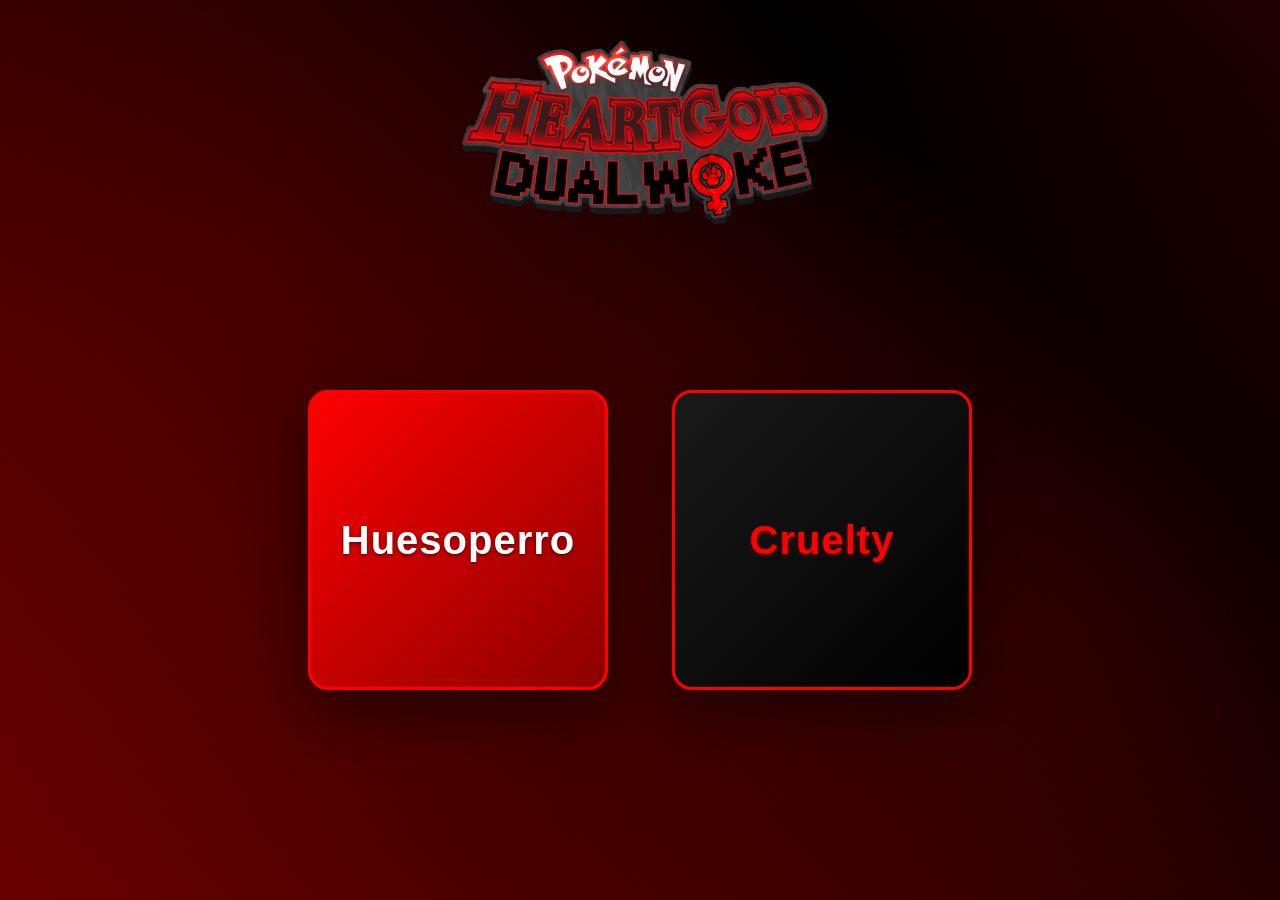
<file: index.html>
<!DOCTYPE html>
<html lang="es">
<head>
    <meta charset="UTF-8">
    <meta name="viewport" content="width=device-width, initial-scale=1.0">
    <title>DualWoke</title>
    <link rel="stylesheet" href="style.css">
</head>
<body>
    <img src="images/logo-woke.png" alt="Logo Dualwoke" class="logo">
    <div class="container">
        <button class="button button-huesoperro" onclick="navigate('hueso.html')">
            Huesoperro
        </button>
        <button class="button button-cruelty" onclick="navigate('cruelty.html')">
            Cruelty
        </button>
    </div>

    <script src="cruelty.js"></script>
</body>
</html>
</file>
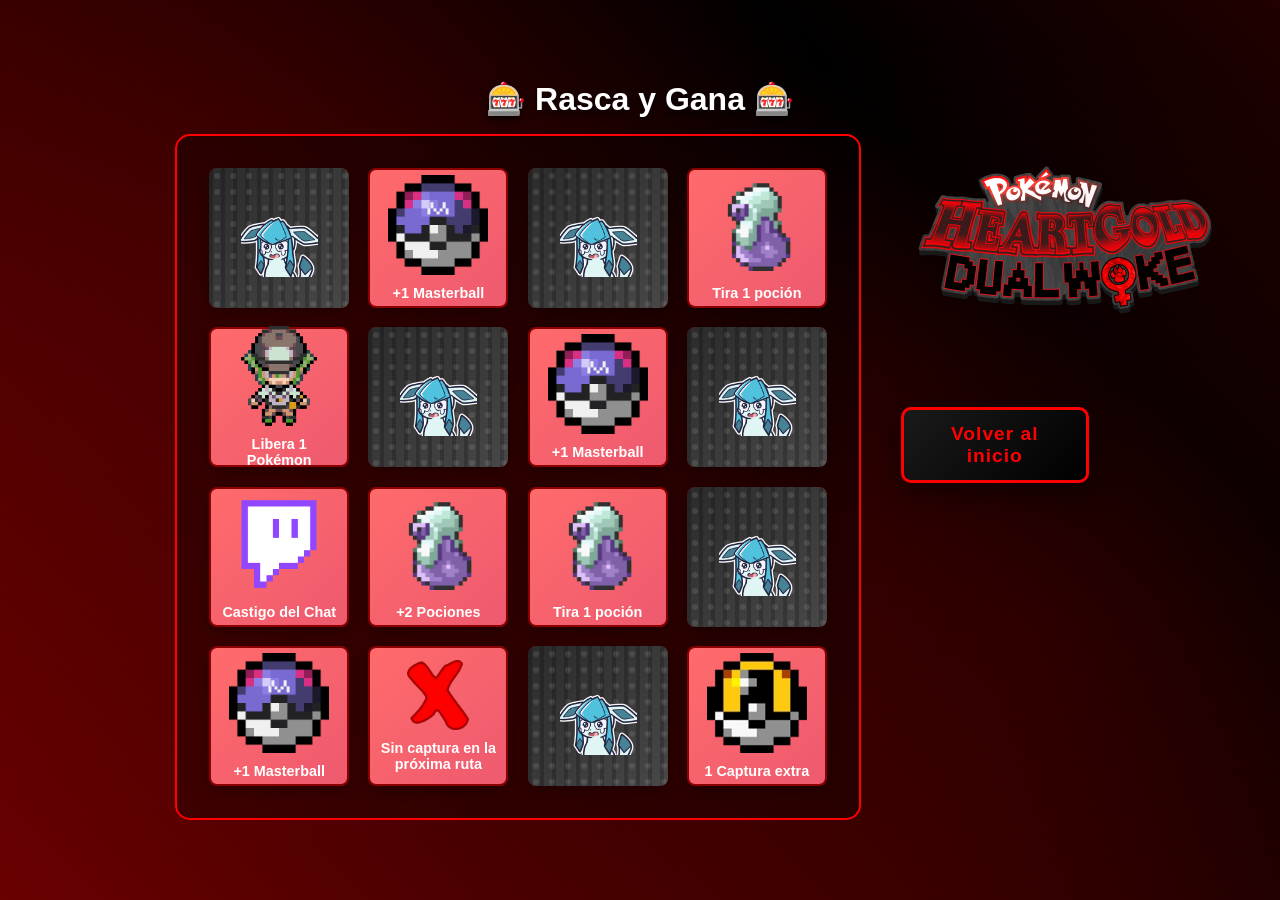
<file: cruelty.html>
<!DOCTYPE html>
<html lang="es">
<head>
    <meta charset="UTF-8">
    <meta name="viewport" content="width=device-width, initial-scale=1.0">
    <title>Cruelty - Rasca y Gana</title>
    <link rel="stylesheet" href="cruelty_style.css">
</head>
<body>
    <div class="container">
        <h1>🎰 Rasca y Gana 🎰</h1>
        
        <div class="content-wrapper">
            <div class="left-area">
                <div class="scratch-card-grid" id="scratchGrid"></div>
            </div>

            <div class="right-area">
                <div class="logo-wrap">
                    <img src="images/logo-woke.png" alt="Logo" class="logo" />
                </div>
                <button class="button button-cruelty" onclick="navigate('index.html')">
                    Volver al inicio
                </button>
            </div>
        </div>
    </div>

    <script src="cruelty.js"></script>
</body>
</html>
</file>
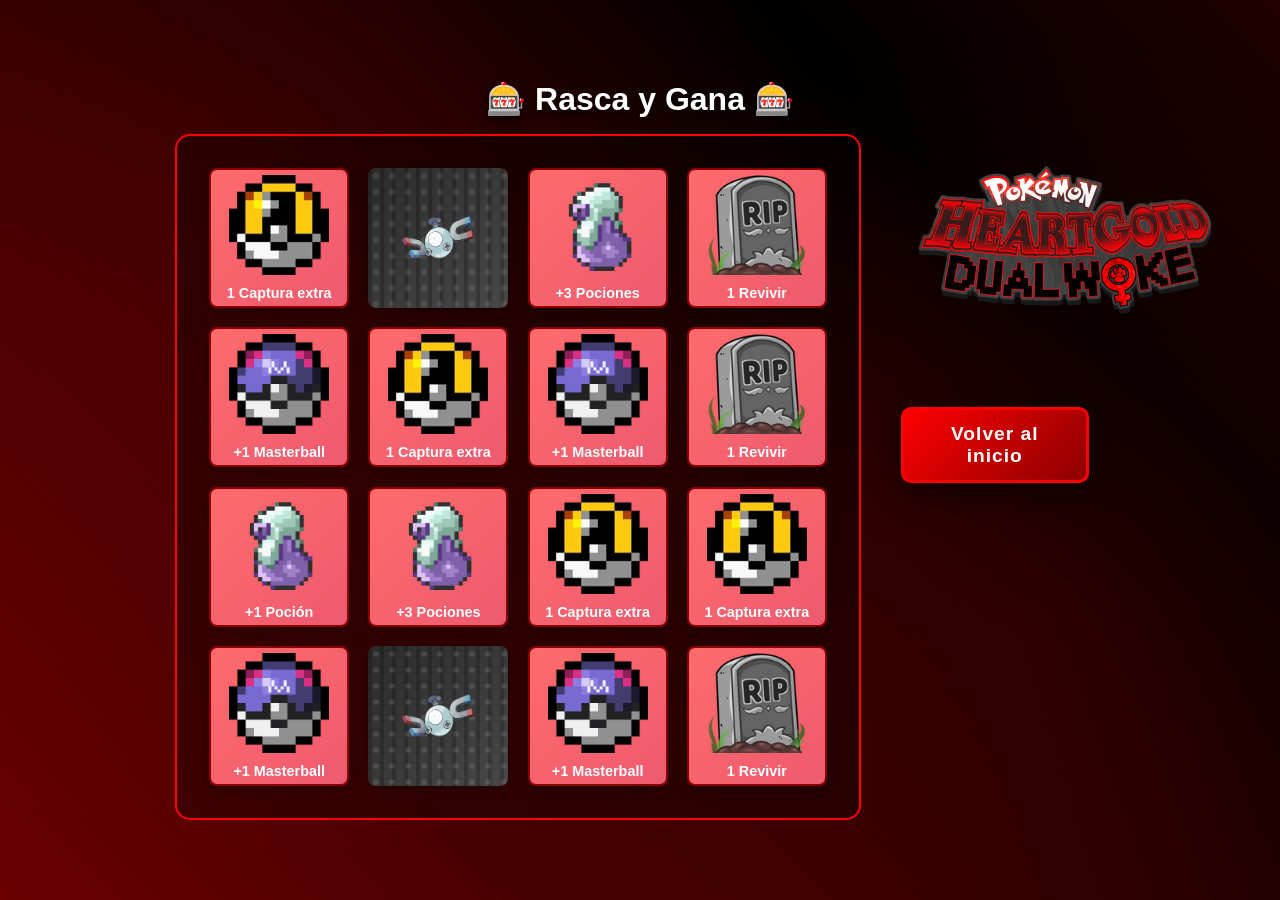
<file: hueso.html>
<!DOCTYPE html>
<html lang="es">
<head>
    <meta charset="UTF-8">
    <meta name="viewport" content="width=device-width, initial-scale=1.0">
    <title>Huesoperro - Rasca y Gana</title>
    <link rel="stylesheet" href="hueso.css">
</head>
<body>
    <div class="container">
        <h1>🎰 Rasca y Gana 🎰</h1>
        
        <div class="content-wrapper">
            <div class="left-area">
                <div class="scratch-card-grid" id="scratchGrid"></div>
            </div>

            <div class="right-area">
                <div class="logo-wrap">
                    <img src="images/logo-woke.png" alt="Logo" class="logo" />
                </div>
                <button class="button button-huesoperro" onclick="navigate('index.html')">
                    Volver al inicio
                </button>
            </div>
        </div>
    </div>

    <script src="hueso.js"></script>
</body>
</html>
</file>
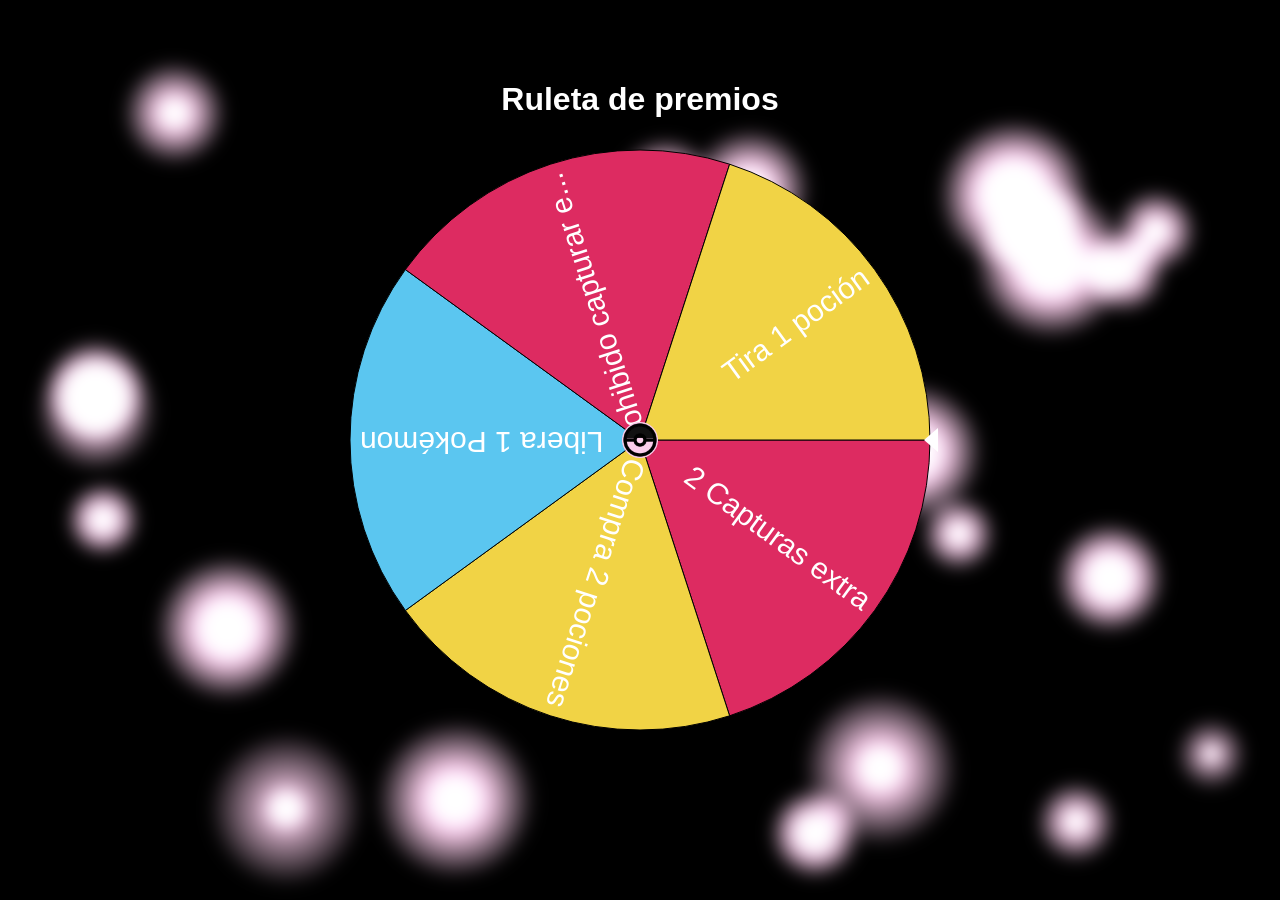
<file: eclipse/main.html>
<!doctype html>
<html lang="es">
<head>
	<meta charset="utf-8" />
	<meta name="viewport" content="width=device-width, initial-scale=1" />
	<title>Ruleta</title>
	<link rel="stylesheet" href="style.css">
</head>
<body>
	<main class="container">
		<h1>Ruleta de premios</h1>
		<div class="ruleta-wrap">
			<canvas id="ruletaCanvas"></canvas>
			</div>
		<div id="result" class="result"></div>
	</main>

	<script type="module">
		import Ruleta from './ruleta.js';
		import './background.js';

		// Lista de premios (modifica esta lista libremente)
		const premios = [
			
			'2 Capturas extra',
			
			'Compra 2 pociones',
			'Libera 1 Pokémon',
			'Prohibido capturar en la siguiente ruta',
			'Tira 1 poción',
		
		];

		const resultBox = document.getElementById('result');
		const showPrize = (prize) => {
			resultBox.textContent = `¡Has ganado: ${prize}!`;
			resultBox.classList.add('visible');
			window.clearTimeout(resultBox.hideTimer);
			resultBox.hideTimer = window.setTimeout(() => {
				resultBox.classList.remove('visible');
			}, 3800);
		};

		const rueda = new Ruleta('ruletaCanvas', premios, {
			size: 600,
			onResult: (index, prize) => {
				showPrize(prize);
			}
		});

	</script>
</body>
</html>
</file>
<file: style.css>
* {
    margin: 0;
    padding: 0;
    box-sizing: border-box;
}

body {
    height: 100vh;
    display: flex;
    justify-content: center;
    align-items: center;
    font-family: 'Segoe UI', Tahoma, Geneva, Verdana, sans-serif;
    overflow: hidden;
    position: relative;
}

/* Fondo fluido animado */
body::before {
    content: '';
    position: fixed;
    top: 0;
    left: 0;
    width: 200%;
    height: 200%;
    background: linear-gradient(45deg, #000000 0%, #8b0000 25%, #000000 50%, #8b0000 75%, #000000 100%);
    background-size: 200% 200%;
    animation: fluidBg 15s ease infinite;
    z-index: -1;
}

@keyframes fluidBg {
    0% {
        background-position: 0% 50%;
    }
    50% {
        background-position: 100% 50%;
    }
    100% {
        background-position: 0% 50%;
    }
}

/* Burbujas flotantes en el fondo */
body::after {
    content: '';
    position: fixed;
    top: 0;
    left: 0;
    width: 100%;
    height: 100%;
    background: radial-gradient(circle at 20% 30%, rgba(255, 0, 0, 0.1) 0%, transparent 50%),
                radial-gradient(circle at 80% 70%, rgba(255, 0, 0, 0.1) 0%, transparent 50%),
                radial-gradient(circle at 50% 50%, rgba(139, 0, 0, 0.1) 0%, transparent 50%);
    animation: floatingBubbles 20s ease-in-out infinite;
    z-index: -1;
    pointer-events: none;
}

@keyframes floatingBubbles {
    0%, 100% {
        background-position: 0% 0%;
    }
    50% {
        background-position: 50% 50%;
    }
}

.container {
    display: flex;
    gap: 4rem;
    flex-wrap: wrap;
    justify-content: center;
    align-items: center;
    z-index: 1;
    position: relative;
    margin-top: 180px;
}

.button {
    width: 300px;
    height: 300px;
    font-size: 2.5rem;
    font-weight: 600;
    border: none;
    border-radius: 20px;
    cursor: pointer;
    transition: all 0.4s cubic-bezier(0.34, 1.56, 0.64, 1);
    display: flex;
    justify-content: center;
    align-items: center;
    text-align: center;
    padding: 2rem;
    box-shadow: 0 20px 60px rgba(0, 0, 0, 0.5);
    animation: floatButton 3s ease-in-out infinite;
    letter-spacing: 1px;
}

@keyframes floatButton {
    0%, 100% {
        transform: translateY(0px);
    }
    50% {
        transform: translateY(-15px);
    }
}

.button:nth-child(1) {
    animation-delay: 0s;
}

.button:nth-child(2) {
    animation-delay: 0.5s;
}

.button:hover {
    transform: translateY(-20px) scale(1.08);
    box-shadow: 0 30px 80px rgba(255, 0, 0, 0.4);
}

.button:active {
    transform: translateY(-10px) scale(1.05);
}

.button-huesoperro {
    background: linear-gradient(135deg, #ff0000 0%, #8b0000 100%);
    color: white;
    border: 3px solid #ff0000;
    text-shadow: 0 2px 4px rgba(0, 0, 0, 0.5);
}

.button-huesoperro:hover {
    background: linear-gradient(135deg, #ff3333 0%, #a00000 100%);
    border-color: #ff3333;
}

.button-cruelty {
    background: linear-gradient(135deg, #1a1a1a 0%, #000000 100%);
    color: #ff0000;
    border: 3px solid #ff0000;
    text-shadow: 0 2px 4px rgba(255, 0, 0, 0.3);
}

.button-cruelty:hover {
    background: linear-gradient(135deg, #333333 0%, #1a1a1a 100%);
    color: #ff3333;
    border-color: #ff3333;
}

.logo {
    position: absolute;
    top: 20px;
    left: 50%;
    transform: translateX(-50%);
    max-width: 400px;
    height: auto;
    z-index: 10;
}
</file>
<file: cruelty_style.css>
* {
    margin: 0;
    padding: 0;
    box-sizing: border-box;
}

body {
    height: 100vh;
    display: flex;
    justify-content: center;
    align-items: center;
    font-family: 'Segoe UI', Tahoma, Geneva, Verdana, sans-serif;
    overflow: auto;
    position: relative;
}

/* Fondo fluido animado */
body::before {
    content: '';
    position: fixed;
    top: 0;
    left: 0;
    width: 200%;
    height: 200%;
    background: linear-gradient(45deg, #000000 0%, #8b0000 25%, #000000 50%, #8b0000 75%, #000000 100%);
    background-size: 200% 200%;
    animation: fluidBg 15s ease infinite;
    z-index: -1;
}

@keyframes fluidBg {
    0% {
        background-position: 0% 50%;
    }
    50% {
        background-position: 100% 50%;
    }
    100% {
        background-position: 0% 50%;
    }
}

/* Burbujas flotantes en el fondo */
body::after {
    content: '';
    position: fixed;
    top: 0;
    left: 0;
    width: 100%;
    height: 100%;
    background: radial-gradient(circle at 20% 30%, rgba(255, 0, 0, 0.1) 0%, transparent 50%),
                radial-gradient(circle at 80% 70%, rgba(255, 0, 0, 0.1) 0%, transparent 50%),
                radial-gradient(circle at 50% 50%, rgba(139, 0, 0, 0.1) 0%, transparent 50%);
    animation: floatingBubbles 20s ease-in-out infinite;
    z-index: -1;
    pointer-events: none;
}

@keyframes floatingBubbles {
    0%, 100% {
        background-position: 0% 0%;
    }
    50% {
        background-position: 50% 50%;
    }
}

.container {
    display: flex;
    flex-direction: column;
    gap: 1rem;
    align-items: center;
    z-index: 1;
    position: relative;
    padding: 1.5rem 1rem;
}

h1 {
    font-size: 2rem;
    color: white;
    text-shadow: 0 4px 8px rgba(0, 0, 0, 0.7);
    margin: 0;
}

.content-wrapper {
    display: flex;
    width: 100%;
    max-width: 1200px;
    min-height: 70vh;
    gap: 1.5rem;
    align-items: flex-start;
    justify-content: space-between;
}

.left-area {
    flex: 1 1 auto;
    display: flex;
    justify-content: flex-start;
}

.right-area {
    width: 220px;
    height: 100%;
    display: flex;
    flex-direction: column;
    align-items: flex-start;
    justify-content: flex-end;
    gap: 0.8rem;
    padding: 1rem;
}

.logo-wrap {
    display: flex;
    justify-content: flex-start;
    width: 100%;
    margin-bottom: 4rem;
}

.button.button-cruelty {
    align-self: flex-end;
}

.logo {
    width: 320px;
    height: auto;
    object-fit: contain;
}

.scratch-card-grid {
    display: grid;
    grid-template-columns: repeat(4, 1fr);
    gap: 1.2rem;
    padding: 2rem;
    background: rgba(0, 0, 0, 0.3);
    border-radius: 15px;
    backdrop-filter: blur(10px);
    border: 2px solid #ff0000;
}

.scratch-card {
    position: relative;
    width: 140px;
    height: 140px;
    cursor: pointer;
    opacity: 0;
    animation: fadeInCard 0.5s ease forwards;
}

@keyframes fadeInCard {
    from {
        opacity: 0;
        transform: scale(0.8);
    }
    to {
        opacity: 1;
        transform: scale(1);
    }
}

.scratch-card:nth-child(1) { animation-delay: 0s; }
.scratch-card:nth-child(2) { animation-delay: 0.1s; }
.scratch-card:nth-child(3) { animation-delay: 0.2s; }
.scratch-card:nth-child(4) { animation-delay: 0.3s; }
.scratch-card:nth-child(5) { animation-delay: 0.1s; }
.scratch-card:nth-child(6) { animation-delay: 0.2s; }
.scratch-card:nth-child(7) { animation-delay: 0.3s; }
.scratch-card:nth-child(8) { animation-delay: 0.4s; }
.scratch-card:nth-child(9) { animation-delay: 0.2s; }
.scratch-card:nth-child(10) { animation-delay: 0.3s; }
.scratch-card:nth-child(11) { animation-delay: 0.4s; }
.scratch-card:nth-child(12) { animation-delay: 0.5s; }
.scratch-card:nth-child(13) { animation-delay: 0.3s; }
.scratch-card:nth-child(14) { animation-delay: 0.4s; }
.scratch-card:nth-child(15) { animation-delay: 0.5s; }
.scratch-card:nth-child(16) { animation-delay: 0.6s; }

.scratch-content {
    position: absolute;
    top: 0;
    left: 0;
    width: 100%;
    height: 100%;
    display: flex;
    flex-direction: column;
    align-items: center;
    justify-content: center;
    background: linear-gradient(135deg, #ff6b6b 0%, #ee5a6f 100%);
    border-radius: 8px;
    border: 2px solid #8b0000;
    font-weight: bold;
    color: white;
    font-size: 0.9rem;
    text-align: center;
    padding: 0.5rem;
    box-shadow: 0 5px 15px rgba(0, 0, 0, 0.3);
    z-index: 0;
}

.scratch-canvas {
    position: absolute;
    top: 0;
    left: 0;
    border-radius: 8px;
    cursor: pointer;
    z-index: 10;
    display: block;
}

.button {
    width: auto;
    padding: 0.8rem 2rem;
    font-size: 1.2rem;
    font-weight: 600;
    border: none;
    border-radius: 10px;
    cursor: pointer;
    transition: all 0.4s cubic-bezier(0.34, 1.56, 0.64, 1);
    display: inline-flex;
    justify-content: center;
    align-items: center;
    text-align: center;
    box-shadow: 0 10px 30px rgba(0, 0, 0, 0.5);
    letter-spacing: 1px;
}

.button:hover {
    transform: translateY(-5px) scale(1.08);
    box-shadow: 0 15px 40px rgba(255, 0, 0, 0.4);
}

.button:active {
    transform: translateY(-2px) scale(1.05);
}

.button-cruelty {
    background: linear-gradient(135deg, #1a1a1a 0%, #000000 100%);
    color: #ff0000;
    border: 3px solid #ff0000;
}

.button-cruelty:hover {
    background: linear-gradient(135deg, #333333 0%, #1a1a1a 100%);
    color: #ff3333;
    border-color: #ff3333;
}
</file>
<file: hueso.css>
* {
    margin: 0;
    padding: 0;
    box-sizing: border-box;
}

body {
    height: 100vh;
    display: flex;
    justify-content: center;
    align-items: center;
    font-family: 'Segoe UI', Tahoma, Geneva, Verdana, sans-serif;
    overflow: auto;
    position: relative;
}

/* Fondo fluido animado */
body::before {
    content: '';
    position: fixed;
    top: 0;
    left: 0;
    width: 200%;
    height: 200%;
    background: linear-gradient(45deg, #000000 0%, #8b0000 25%, #000000 50%, #8b0000 75%, #000000 100%);
    background-size: 200% 200%;
    animation: fluidBg 15s ease infinite;
    z-index: -1;
}

@keyframes fluidBg {
    0% {
        background-position: 0% 50%;
    }
    50% {
        background-position: 100% 50%;
    }
    100% {
        background-position: 0% 50%;
    }
}

/* Burbujas flotantes en el fondo */
body::after {
    content: '';
    position: fixed;
    top: 0;
    left: 0;
    width: 100%;
    height: 100%;
    background: radial-gradient(circle at 20% 30%, rgba(255, 0, 0, 0.1) 0%, transparent 50%),
                radial-gradient(circle at 80% 70%, rgba(255, 0, 0, 0.1) 0%, transparent 50%),
                radial-gradient(circle at 50% 50%, rgba(139, 0, 0, 0.1) 0%, transparent 50%);
    animation: floatingBubbles 20s ease-in-out infinite;
    z-index: -1;
    pointer-events: none;
}

@keyframes floatingBubbles {
    0%, 100% {
        background-position: 0% 0%;
    }
    50% {
        background-position: 50% 50%;
    }
}

.container {
    display: flex;
    flex-direction: column;
    gap: 1rem;
    align-items: center;
    z-index: 1;
    position: relative;
    max-height: 100vh;
    padding: 1.5rem 1rem;
}

h1 {
    font-size: 2rem;
    color: white;
    text-shadow: 0 4px 8px rgba(0, 0, 0, 0.7);
    margin: 0;
}

.content-wrapper {
    display: flex;
    width: 100%;
    max-width: 1200px;
    min-height: 70vh;
    gap: 1.5rem;
    align-items: flex-start;
    justify-content: space-between;
}

.left-area {
    flex: 1 1 auto;
    display: flex;
    justify-content: flex-start;
}

.right-area {
    width: 220px;
    height: 100%;
    display: flex;
    flex-direction: column;
    align-items: flex-start;
    justify-content: flex-end;
    gap: 0.8rem;
    padding: 1rem;
}

.logo-wrap {
    display: flex;
    justify-content: flex-start;
    width: 100%;
    margin-bottom: 4rem;
}

.logo {
    width: 320px;
    height: auto;
    object-fit: contain;
}

.scratch-card-grid {
    display: grid;
    grid-template-columns: repeat(4, 1fr);
    gap: 1.2rem;
    padding: 2rem;
    background: rgba(0, 0, 0, 0.3);
    border-radius: 15px;
    backdrop-filter: blur(10px);
    border: 2px solid #ff0000;
}

.scratch-card {
    position: relative;
    width: 140px;
    height: 140px;
    cursor: pointer;
    opacity: 0;
    animation: fadeInCard 0.5s ease forwards;
}

@keyframes fadeInCard {
    from {
        opacity: 0;
        transform: scale(0.8);
    }
    to {
        opacity: 1;
        transform: scale(1);
    }
}

.scratch-card:nth-child(1) { animation-delay: 0s; }
.scratch-card:nth-child(2) { animation-delay: 0.1s; }
.scratch-card:nth-child(3) { animation-delay: 0.2s; }
.scratch-card:nth-child(4) { animation-delay: 0.3s; }
.scratch-card:nth-child(5) { animation-delay: 0.1s; }
.scratch-card:nth-child(6) { animation-delay: 0.2s; }
.scratch-card:nth-child(7) { animation-delay: 0.3s; }
.scratch-card:nth-child(8) { animation-delay: 0.4s; }
.scratch-card:nth-child(9) { animation-delay: 0.2s; }
.scratch-card:nth-child(10) { animation-delay: 0.3s; }
.scratch-card:nth-child(11) { animation-delay: 0.4s; }
.scratch-card:nth-child(12) { animation-delay: 0.5s; }
.scratch-card:nth-child(13) { animation-delay: 0.3s; }
.scratch-card:nth-child(14) { animation-delay: 0.4s; }
.scratch-card:nth-child(15) { animation-delay: 0.5s; }
.scratch-card:nth-child(16) { animation-delay: 0.6s; }

.scratch-content {
    position: absolute;
    top: 0;
    left: 0;
    width: 100%;
    height: 100%;
    display: flex;
    flex-direction: column;
    align-items: center;
    justify-content: center;
    background: linear-gradient(135deg, #ff6b6b 0%, #ee5a6f 100%);
    border-radius: 8px;
    border: 2px solid #8b0000;
    font-weight: bold;
    color: white;
    font-size: 0.9rem;
    text-align: center;
    padding: 0.5rem;
    box-shadow: 0 5px 15px rgba(0, 0, 0, 0.3);
    z-index: 0;
}

.scratch-canvas {
    position: absolute;
    top: 0;
    left: 0;
    border-radius: 8px;
    cursor: pointer;
    z-index: 10;
    display: block;
}

.button {
    width: auto;
    padding: 0.8rem 2rem;
    font-size: 1.2rem;
    font-weight: 600;
    border: none;
    border-radius: 10px;
    cursor: pointer;
    transition: all 0.4s cubic-bezier(0.34, 1.56, 0.64, 1);
    display: inline-flex;
    justify-content: center;
    align-items: center;
    text-align: center;
    box-shadow: 0 10px 30px rgba(0, 0, 0, 0.5);
    letter-spacing: 1px;
}

.button:hover {
    transform: translateY(-5px) scale(1.08);
    box-shadow: 0 15px 40px rgba(255, 0, 0, 0.4);
}

.button:active {
    transform: translateY(-2px) scale(1.05);
}

.button-huesoperro {
    background: linear-gradient(135deg, #ff0000 0%, #8b0000 100%);
    color: white;
    border: 3px solid #ff0000;
    align-self: flex-end;
}

.button-huesoperro:hover {
    background: linear-gradient(135deg, #ff3333 0%, #a00000 100%);
    border-color: #ff3333;
}
</file>
<file: eclipse/style.css>
body { font-family: Arial, Helvetica, sans-serif; margin:0; padding:0; background:#000; color:#fff; overflow:auto }
.container { max-width:980px; margin:40px auto; padding:20px; text-align:center; position:relative; z-index:2 }
.ruleta-wrap { display:inline-block; position:relative; z-index:2 }
#ruletaCanvas { width:100%; max-width:600px; height:auto; display:block; border-radius:8px; background:transparent }
.result {
	position:fixed;
	top:50%;
	left:50%;
	transform:translate(-50%, -50%);
	min-width:280px;
	max-width:90%;
	padding:24px 28px;
	background:#FBCDEB;
	color:#111;
	border:2px solid rgba(255,255,255,0.9);
	border-radius:24px;
	box-shadow:0 18px 50px rgba(0,0,0,0.25);
	font-weight:700;
	font-size:20px;
	text-align:center;
	opacity:0;
	pointer-events:none;
	transition:opacity 0.25s ease, transform 0.25s ease;
	z-index:15;
}
.result.visible {
	opacity:1;
	transform:translate(-50%, -50%) scale(1.02);
}

/* Fondo líquido detrás */
#bgCanvas { position:fixed; inset:0; width:100%; height:100%; z-index:0; top:0; left:0; pointer-events:none; filter: blur(8px); }

@media (max-width:640px){
	#spinBtn { width:100%; box-sizing:border-box }
}
</file>
